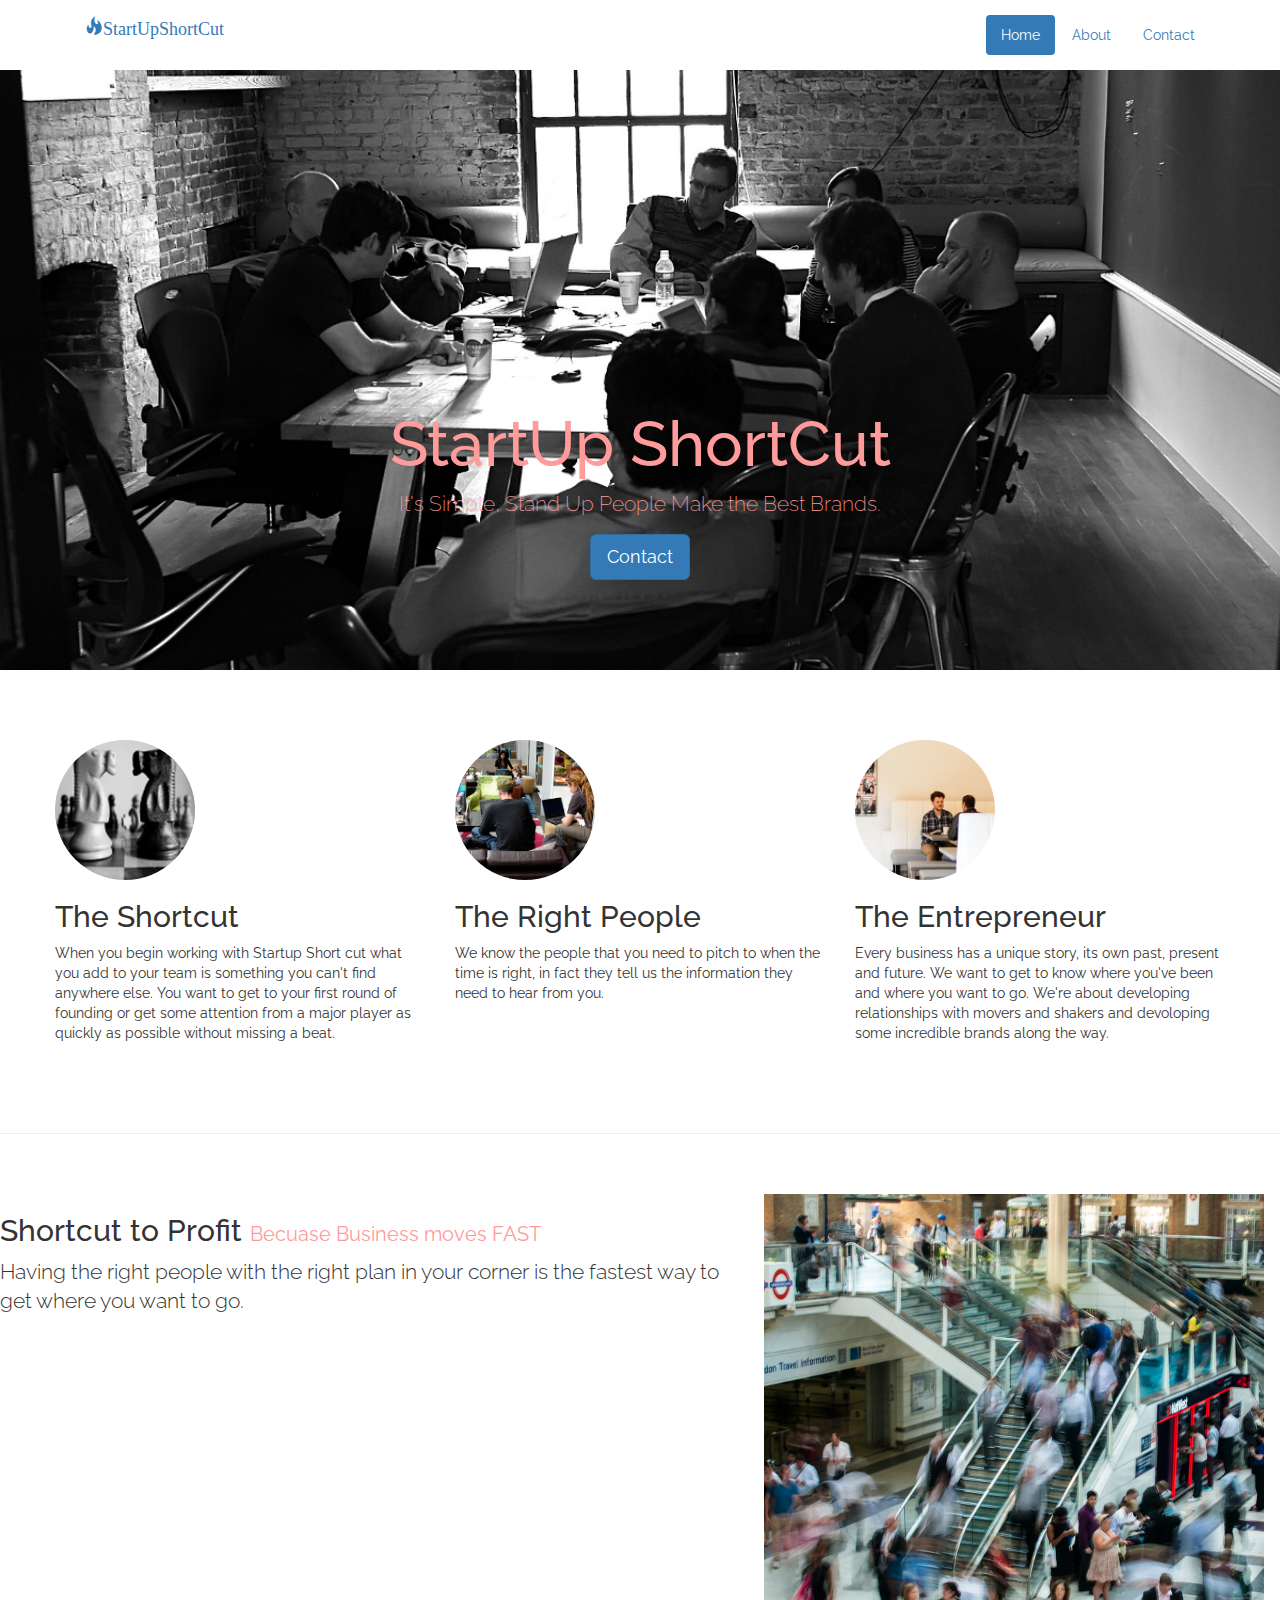
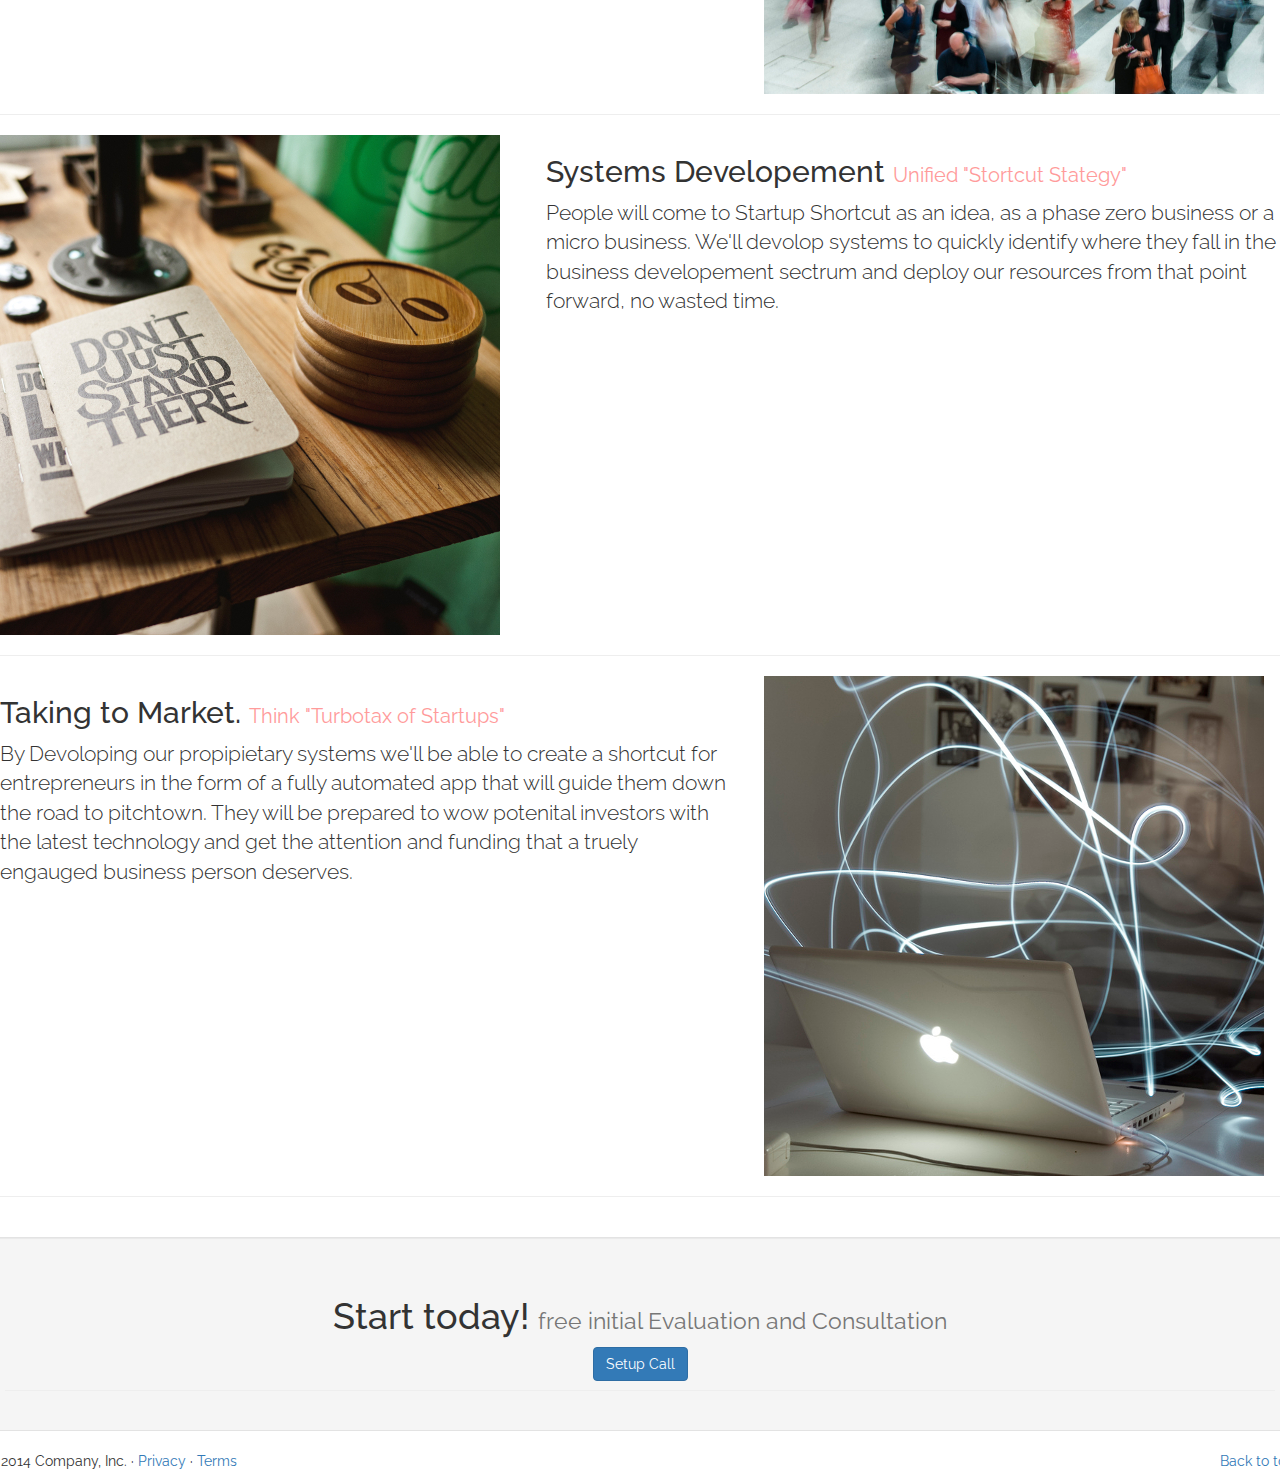
<file: index.html>
<!DOCTYPE html>
<html lang="en">
  <head>
    <meta charset="utf-8">
    <meta http-equiv="X-UA-Compatible" content="IE=edge">
    <meta name="viewport" content="width=device-width, initial-scale=1">
    <meta name="description" content="">
    <meta name="author" content="">
    <link rel="icon" href="media/keyIcon.ico">

    <title>Startup Shortcut</title>

    <!-- Bootstrap core CSS -->
    <link href="css/bootstrap.min.css" rel="stylesheet">
    <link href='http://fonts.googleapis.com/css?family=Raleway:400,700' rel='stylesheet' type='text/css'>
    <link href='http://fonts.googleapis.com/css?family=Monofett' rel='stylesheet' type='text/css'>
    <!-- HTML5 shim and Respond.js for IE8 support of HTML5 elements and media queries -->
    <!--[if lt IE 9]>
      <script src="https://oss.maxcdn.com/html5shiv/3.7.2/html5shiv.min.js"></script>
      <script src="https://oss.maxcdn.com/respond/1.4.2/respond.min.js"></script>
    <![endif]-->

    <!-- Custom styles for this template -->
    <link href="css/custom-style.css" rel="stylesheet">
  </head>
  <!-- HEADER
  ================================================== -->
  <body>
  <div class="container">
    <header class="site-header" role="banner">
       <!-- Navbar
      ================================================== -->
      <!-- <div class="header clearfix"> -->
        <a class="navbar-brand glyphicon glyphicon-fire" href="/" id="logo">StartUpShortCut</a>
        <!-- <a class="navbar-brand" href="/"><img src="media/startup_logo70.png" alt="logo"></a> -->
        <nav>
          <ul class="nav nav-pills pull-right">
            <li role="presentation" class="active"><a href="#">Home</a></li>
            <li role="presentation"><a href="#">About</a></li>
            <li role="presentation"><a href="#">Contact</a></li>
          </ul>
        </nav>
      </div>


  </header>
  
  <div class="jumbotron">
    <h1>StartUp ShortCut</h1>
    <p>It's Simple, Stand Up People Make the Best Brands.</p>
    <p><a class="btn btn-primary btn-lg" href="#" role="button">Contact</a></p>
  </div>


<!-- Display call button on mobile devices -->

  <div class="well well-small visible-xs">
    <a href="" class="btn btn-large btn-block btn-default"><span class="glyphicon glyphicon-phone"></span> Give Us A Call</a>
  </div><!-- end well-small -->

      <!-- Marketing messaging and featurettes
    ================================================== -->

    <div class="container marketing" style="padding: 40px 0px 60px 0px;">

      <div class="row"  id="intro">
        <div class="col-lg-4">
          <img class="img-circle" src="media\chess_horses200.jpg" alt="Chess Horse" style="width: 140px; height: 140px;">
          <h2>The Shortcut</h2>
          <p>When you begin working with Startup Short cut what you add to your team is something you can't find anywhere else. You want to get to your first round of founding or get some attention from a major player as quickly as possible without missing a beat.</p>
          <!-- <p><a class="btn btn-default" href="#" role="button">View details &raquo;</a></p> commented out button for later use-->
        </div><!-- /.col-lg-4 -->
        <div class="col-lg-4">
          <img class="img-circle" src="media\cool_employee_room150.jpg" alt="Chess Horse" style="width: 140px; height: 140px;">
          <h2>The Right People</h2>
          <p>We know the people that you need to pitch to when the time is right, in fact they tell us the information they need to hear from you.</p>
          <!-- <p><a class="btn btn-default" href="#" role="button">View details &raquo;</a></p>commented out button for later use-->
        </div><!-- /.col-lg-4 -->
        <div class="col-lg-4">
          <img class="img-circle" src="media\white_booth_meeting.jpg" alt="Chess Horse" style="width: 140px; height: 140px;">
          <h2>The Entrepreneur</h2>
          <p>Every business has a unique story, its own past, present and future.  We want to get to know where you've been and where you want to go.  We're about developing relationships with movers and shakers and devoloping some incredible brands along the way.</p>
          <!-- <p><a class="btn btn-default" href="#" role="button">View details &raquo;</a></p>commented out button for later use-->
        </div><!-- /.col-lg-4 -->
      </div><!-- /.row -->
    </div><!-- container marketing -->

          <!-- START THE FEATURETTES -->

      <hr class="featurette-divider" id="about">

      <div class="row featurette" style= "padding-top: 40px" >
         <div class="col-md-7">
          <h2 class="featurette-heading">Shortcut to Profit <small id="subtitle">Becuase Business moves FAST</small></h2>
          <p class="lead">Having the right people with the right plan in your corner is the fastest way to get where you want to go.</p>
         </div>
          <div class="col-md-5">
            <img class="featurette-image img-responsive" img src="media\business_moves_fast.jpg" alt="pixie_laptop">
          </div>
        </div>
    
      <hr class="featurette-divider">

      <div class="row featurette">
        <div class="col-md-5">
          <img class="featurette-image img-responsive" img src="media\stand there book.jpg" alt="pixie_laptop">
        </div>
        <div class="col-md-7">
          <h2 class="featurette-heading">Systems Developement <small id="subtitle">Unified "Stortcut Stategy"</small></h2>
          <p class="lead">People will come to Startup Shortcut as an idea, as a phase zero business or a micro business. We'll devolop systems to quickly identify where they fall in the business developement sectrum and deploy our resources from that point forward, no wasted time.</p>
        </div>
      </div>

      <hr class="featurette-divider">

      <div class="row featurette">
        <div class="col-md-7">
          <h2 class="featurette-heading">Taking to Market. <small id="subtitle">Think "Turbotax of Startups"</small></h2> 
          <p class="lead">By Devoloping our propipietary systems we'll be able to create a shortcut for entrepreneurs in the form of a fully automated app that will guide them down the road to pitchtown. They will be prepared to wow potenital investors with the latest technology and get the attention and funding that a truely engauged business person deserves. </p>
        </div>
        <div class="col-md-5">
          <img class="featurette-image img-responsive" img src="media\PixieLabtop.jpg" alt="pixie_laptop">
        </div>
      </div>
      
      </div>
    </div>
      <hr class="featurette-divider">
    
    <!--END THE FEATURETTES -->

     <div class="row" id="BigCallOut">
        <div class="col-12">
    
      <div class="well">
        <div class="page-header" id="contact">
          <h1>Start today! <small id="subtitle">  free initial Evaluation and Consultation</small></h1>
          <a href="/" class="btn btn-large btn-primary">Setup Call</a>
      </div><!--end well-->
      
      </div><!-- end col-12-->
    
      </div><!-- end BigCallOut-->
     
      <!-- FOOTER -->
      <footer>
        <p class="pull-right"><a href="#">Back to top</a></p>
        <p>&copy; 2014 Company, Inc. &middot; <a href="#">Privacy</a> &middot; <a href="#">Terms</a></p>
      </footer>

    </div><!-- Content Container -->
  </body>
</html>
</file>
<file: css/custom-style.css>
/* GLOBAL STYLES
-------------------------------------------------- */
/* Padding below the footer and lighter body text */

* {
	font-family: 'Raleway', Helvetica, sans-serif;
}


.nav {
  padding-top: 15px;
  padding-bottom: 15px;
}

#contact {
	text-align: center;
}

.jumbotron {
  background-image: url("../media/bw_table_meeting_900x600.jpg");
  background-size: cover;
  color: #ff9b9b;
  text-align: center;
  padding-top: 25%;
  height: 600px;
  font-weight: bold;
}

.col-md-7 #subtitle {
  color: #ff9b9b;
}

#BigCallOut {
  padding-top: 20px;
}

@media screen and (max-width: 1200px) {
  #intro {
    text-align: center;
  }
  .col-md-5 {
    text-align: center;
  }

  .featurette-image {
    margin: auto;
  }
  .col-md-7 {
    text-align: center;
  }
}

@media screen and (max-width: 550px) {
  .col-md-5 {
    display: none;
  }
}
</file>
